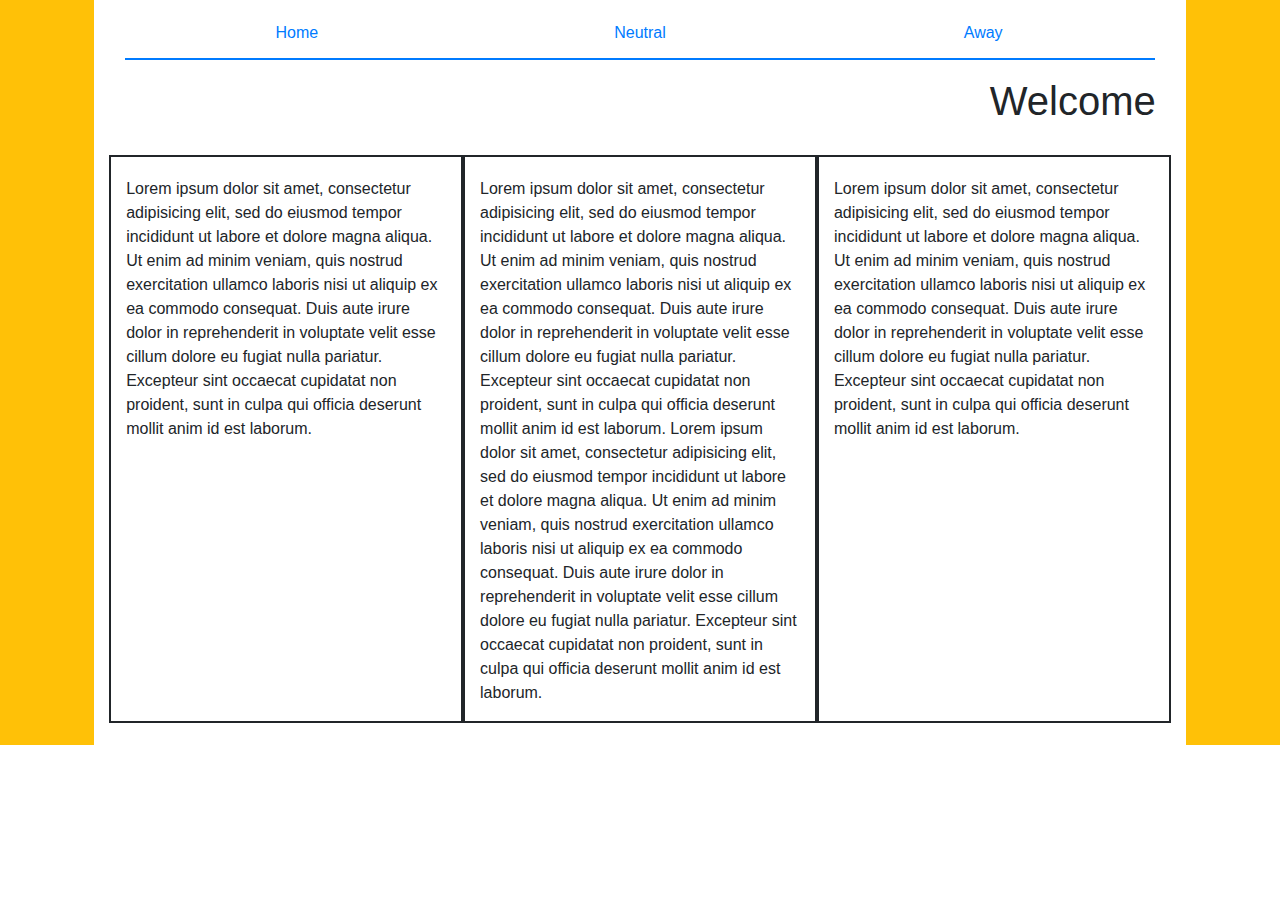
<file: 13feb2021.html>
<!DOCTYPE html>
<html lang="en">
<head>
<meta charset="utf-8">
<meta name="viewport" content="width=device-width, initial-scale=1">
<link rel="stylesheet" href="https://maxcdn.bootstrapcdn.com/bootstrap/4.5.0/css/bootstrap.min.css">
<script src="https://ajax.googleapis.com/ajax/libs/jquery/3.5.1/jquery.min.js"></script>
<script src="https://cdnjs.cloudflare.com/ajax/libs/popper.js/1.16.0/umd/popper.min.js"></script>
<script src="https://maxcdn.bootstrapcdn.com/bootstrap/4.5.0/js/bootstrap.min.js"></script>	
<link rel="stylesheet" type="text/css" href="13022021c.css">	
	<title>AllInOnE--TheKeyToWhateverPadlockYoullFind,Mayb</title>
</head>
<body>
<div class="row">	
	<div class="col-md-1 bg-warning"></div>
	<div class="col-md-10">
		<div id="navigator">
			<nav class="navbar navbar-expand">
				<a href="#" class="nav-link">Home</a>
				<a href="#" class="nav-link">Neutral</a>
				<a href="#" class="nav-link">Away</a>
			</nav>
		</div>
		<div id="body1">
			<div class="container-fluid">
				<h1 id="welcomemsg">Welcome</h1>
				<div class="row" id="row1">
					<div class="col-md" id="col1">
						<p id="row1col1txt">Lorem ipsum dolor sit amet, consectetur adipisicing elit, sed do eiusmod
						tempor incididunt ut labore et dolore magna aliqua. Ut enim ad minim veniam,
						quis nostrud exercitation ullamco laboris nisi ut aliquip ex ea commodo
						consequat. Duis aute irure dolor in reprehenderit in voluptate velit esse
						cillum dolore eu fugiat nulla pariatur. Excepteur sint occaecat cupidatat non
						proident, sunt in culpa qui officia deserunt mollit anim id est laborum.</p>
					</div>
					<div class="col-md" id="col2">
						<p id="row1col1txt">Lorem ipsum dolor sit amet, consectetur adipisicing elit, sed do eiusmod
						tempor incididunt ut labore et dolore magna aliqua. Ut enim ad minim veniam,
						quis nostrud exercitation ullamco laboris nisi ut aliquip ex ea commodo
						consequat. Duis aute irure dolor in reprehenderit in voluptate velit esse
						cillum dolore eu fugiat nulla pariatur. Excepteur sint occaecat cupidatat non
						proident, sunt in culpa qui officia deserunt mollit anim id est laborum. Lorem ipsum dolor sit amet, consectetur adipisicing elit, sed do eiusmod
						tempor incididunt ut labore et dolore magna aliqua. Ut enim ad minim veniam,
						quis nostrud exercitation ullamco laboris nisi ut aliquip ex ea commodo
						consequat. Duis aute irure dolor in reprehenderit in voluptate velit esse
						cillum dolore eu fugiat nulla pariatur. Excepteur sint occaecat cupidatat non
						proident, sunt in culpa qui officia deserunt mollit anim id est laborum.</p>
					</div>
					<div class="col-md" id="col3">
						<p id="row1col1txt">Lorem ipsum dolor sit amet, consectetur adipisicing elit, sed do eiusmod
						tempor incididunt ut labore et dolore magna aliqua. Ut enim ad minim veniam,
						quis nostrud exercitation ullamco laboris nisi ut aliquip ex ea commodo
						consequat. Duis aute irure dolor in reprehenderit in voluptate velit esse
						cillum dolore eu fugiat nulla pariatur. Excepteur sint occaecat cupidatat non
						proident, sunt in culpa qui officia deserunt mollit anim id est laborum.</p>
					</div>
				</div>
			</div>
		</div>
	</div>
	<div class="col-md-1 bg-warning"></div>	
</div>


</body>
</html>
</file>
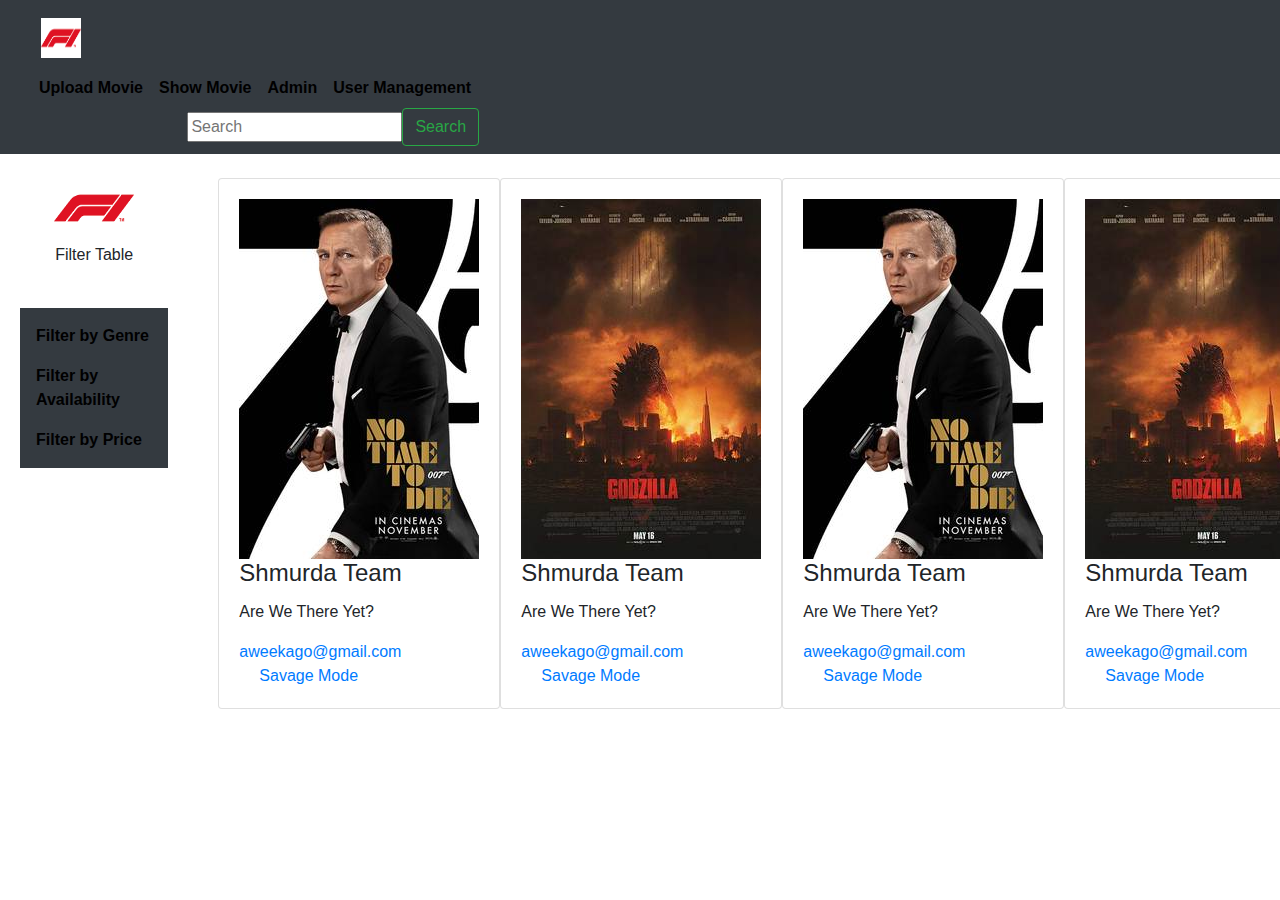
<file: home.html>
<!DOCTYPE html>
<html lang="en">
<head>
	<title>Bootstrap Refresh</title>

<meta charset="utf-8">
<meta name="viewport" content="width=device-width, initial-scale=1">
<link rel="stylesheet" href="https://maxcdn.bootstrapcdn.com/bootstrap/4.5.0/css/bootstrap.min.css">
<script src="https://ajax.googleapis.com/ajax/libs/jquery/3.5.1/jquery.min.js"></script>
<script src="https://cdnjs.cloudflare.com/ajax/libs/popper.js/1.16.0/umd/popper.min.js"></script>
<script src="https://maxcdn.bootstrapcdn.com/bootstrap/4.5.0/js/bootstrap.min.js"></script>	

<link rel="stylesheet" type="text/css" href="css/style.css">

</head>
<body>

<div class="container-fluid bg-dark">
	<nav class="navbar navbar-expand">
		
		<img src="images/f1logo.png" alt="Company Logo" width="40" height="40" style="margin:10px;">
		
		<ul class="navbar-nav" id="navigateul">
			<li class="navbar-item" id="navigate">
				<a href="home.html" class="nav-link" >Upload Movie</a>
			</li>
			<li class="navbar-item" id="navigate">
				<a href="public/showmovie.html" class="nav-link" >Show Movie</a>
			</li>
			<li class="navbar-item" id="navigate">
				<a href="#" class="nav-link" >Admin</a>
			</li>
			<li class="navbar-item" id="navigate">
				<a href="#" class="nav-link" >User Management</a>
			</li>
		</ul>

		<form class="form-inline" action="#" method="post" style="float:right;">
			<input type="form-control mr-sm-2" type="search" placeholder="Search" aria-label="Search">
			<button class="btn btn-outline-success my-2 my-sm-0" type="submit">Search</button>
		</form>
	</nav>
</div>

<br/>

<div class="row">

	<div class="col-sm-2" style="background-color:white;">
		
		<img src="images/f1logo.png" alt="Company Logo" width="80" height="60" style="margin-top:10px; margin: auto; display: block; ">

		<p style="text-align:center; font-size:16px; padding:5px;" class="lead">Filter Table</p>
			
			<!-- vertical navbar -->
		<nav style="margin:20px;" class="navbar bg-dark">

			<!-- link -->
			<ul class="navbar-nav">
				<li class="nav-item">
					<a href="#" class="nav-link">Filter by Genre</a>
				</li>
				<li class="nav-item">
					<a href="#" class="nav-link">Filter by Availability</a>
				</li>
				<li class="nav-item">
					<a href="#" class="nav-link">Filter by Price</a>
				</li>
			</ul>
		</nav>

	</div>

	<div class="col-sm-10">
		
		<!-- d-flex -->
	<div class="d-flex flex-row justify-content-space-around">
		<div style="margin:20px padding:10px;">
			<div class="card">
				<div class="card-body">
					<img src="images/notimetodie.jpg" style="margin:auto; display:block; width:80; height:80;">
					<h4 class="card-title">Shmurda Team</h4>
					<p class="card-text">Are We There Yet?</p>
					<a href="#" class="card-link">aweekago@gmail.com</a>
					<a href="#" class="card-link">Savage Mode</a>
				</div>
			</div>
		</div>
		<div style="margin:20px padding:10px;">
			<div class="card">
				<div class="card-body">
					<img src="images/godzilla.jpg" style="margin:auto; display:block; width:80; height:80;">
					<h4 class="card-title">Shmurda Team</h4>
					<p class="card-text">Are We There Yet?</p>
					<a href="#" class="card-link">aweekago@gmail.com</a>
					<a href="#" class="card-link">Savage Mode</a>
				</div>
			</div>
		</div>
		<div style="margin:20px padding:10px;">
			<div class="card">
				<div class="card-body">
					<img src="images/notimetodie.jpg" style="margin:auto; display:block; width:80; height:80;">
					<h4 class="card-title">Shmurda Team</h4>
					<p class="card-text">Are We There Yet?</p>
					<a href="#" class="card-link">aweekago@gmail.com</a>
					<a href="#" class="card-link">Savage Mode</a>
				</div>
			</div>
		</div>
		<div style="margin:20px padding:10px;">
			<div class="card">
				<div class="card-body">
					<img src="images/godzilla.jpg" style="margin:auto; display:block; width:80; height:80;">
					<h4 class="card-title">Shmurda Team</h4>
					<p class="card-text">Are We There Yet?</p>
					<a href="#" class="card-link">aweekago@gmail.com</a>
					<a href="#" class="card-link">Savage Mode</a>
				</div>
			</div>
		</div>
	</div>



	</div>

</div>







</body>
</html>
</file>
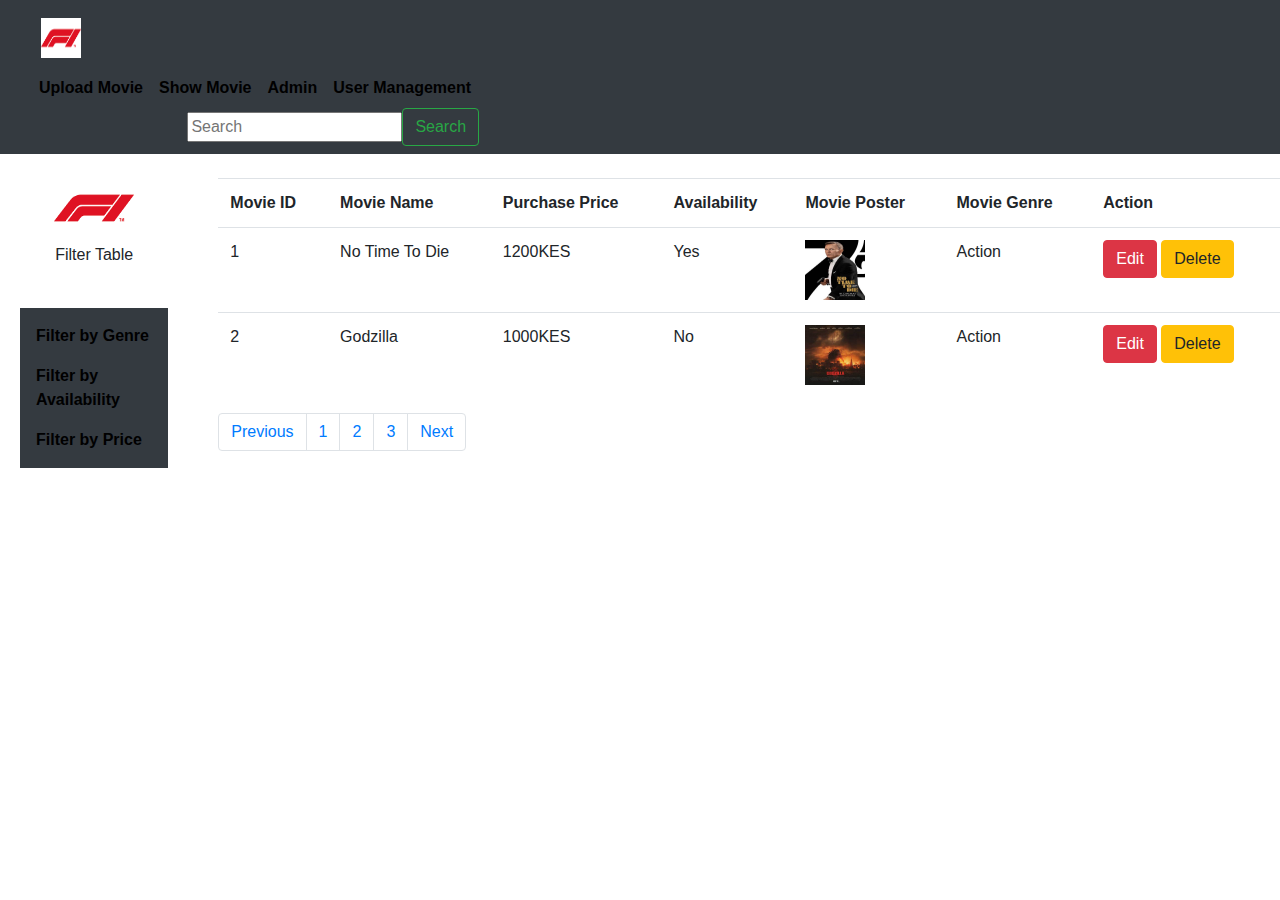
<file: public/showmovie.html>
<!DOCTYPE html>
<html lang="en">
<head>
	<title>Bootstrap Refresh</title>

<meta charset="utf-8">
<meta name="viewport" content="width=device-width, initial-scale=1">
<link rel="stylesheet" href="https://maxcdn.bootstrapcdn.com/bootstrap/4.5.0/css/bootstrap.min.css">
<script src="https://ajax.googleapis.com/ajax/libs/jquery/3.5.1/jquery.min.js"></script>
<script src="https://cdnjs.cloudflare.com/ajax/libs/popper.js/1.16.0/umd/popper.min.js"></script>
<script src="https://maxcdn.bootstrapcdn.com/bootstrap/4.5.0/js/bootstrap.min.js"></script>	

<link rel="stylesheet" type="text/css" href="../css/style.css">

</head>
<body>

<div class="container-fluid bg-dark">
	<nav class="navbar navbar-expand">
		
		<img src="../images/f1logo.png" alt="Company Logo" width="40" height="40" style="margin:10px;">
		
		<ul class="navbar-nav" id="navigateul">
			<li class="navbar-item" id="navigate">
				<a href="../home.html" class="nav-link" >Upload Movie</a>
			</li>
			<li class="navbar-item" id="navigate">
				<a href="showmovie.html" class="nav-link" >Show Movie</a>
			</li>
			<li class="navbar-item" id="navigate">
				<a href="#" class="nav-link" >Admin</a>
			</li>
			<li class="navbar-item" id="navigate">
				<a href="#" class="nav-link" >User Management</a>
			</li>
		</ul>

		<form class="form-inline" action="#" method="post" style="float:right;">
			<input type="form-control mr-sm-2" type="search" placeholder="Search" aria-label="Search">
			<button class="btn btn-outline-success my-2 my-sm-0" type="submit">Search</button>
		</form>
	</nav>
</div>

<br/>

<div class="row">

	<div class="col-sm-2" style="background-color:white;">
		
		<img src="../images/f1logo.png" alt="Company Logo" width="80" height="60" style="margin-top:10px; margin: auto; display: block; ">

		<p style="text-align:center; font-size:16px; padding:5px;" class="lead">Filter Table</p>
			
			<!-- vertical navbar -->
		<nav style="margin:20px;" class="navbar bg-dark">

			<!-- link -->
			<ul class="navbar-nav">
				<li class="nav-item">
					<a href="#" class="nav-link">Filter by Genre</a>
				</li>
				<li class="nav-item">
					<a href="#" class="nav-link">Filter by Availability</a>
				</li>
				<li class="nav-item">
					<a href="#" class="nav-link">Filter by Price</a>
				</li>
			</ul>
		</nav>

	</div>

	<div class="col-sm-10">
		
	<!-- movie table -->
	<table class="table table-hover">
		
	<tr>
		<th>Movie ID</th>
		<th>Movie Name</th>
		<th>Purchase Price</th>
		<th>Availability</th>
		<th>Movie Poster</th>
		<th>Movie Genre</th>
		<th colspan="2">Action</th>
	</tr>

	<tr>
		<td>1</td>
		<td>No Time To Die</td>
		<td>1200KES</td>
		<td>Yes</td>
		<td>
			<img src="../images/notimetodie.jpg" alt="No Time To Die" width="60" height="60">
		</td>
		<td>Action</td>
		<td>
			<button type="button" class="btn btn-danger">Edit</button>
			<button type="button" class="btn btn-warning">Delete</button>
		</td>

	</tr>

	<tr>
		<td>2</td>
		<td>Godzilla</td>
		<td>1000KES</td>
		<td>No</td>
		<td>
			<img src="../images/godzilla.jpg" alt="No Time To Die" width="60" height="60">
		</td>
		<td>Action</td>
		<td>
			<button type="button" class="btn btn-danger">Edit</button>
			<button type="button" class="btn btn-warning">Delete</button>
		</td>

	</tr>

	</table>


<!-- pagination -->
<ul class="pagination">
	<li class="page-item"><a href="#" class="page-link">Previous</a></li>
	<li class="page-item"><a href="#" class="page-link">1</a></li>
	<li class="page-item"><a href="#" class="page-link">2</a></li>
	<li class="page-item"><a href="#" class="page-link">3</a></li>
	<li class="page-item"><a href="#" class="page-link">Next</a></li>
</ul>





	</div>

</div>







</body>
</html>
</file>
<file: 13022021c.css>
* {
	box-sizing: border-box;
}




#navigator {}
.nav-link {
	width: 50%;
	text-align: center;
	border-bottom: 2px solid;
	padding-top: 0.8em;
	padding-bottom: 0.8em;
}
.nav-link:hover {
	color: #000;
	background-color: #2cf261;
	border-radius: 8px;
	border: none;
}



#body1 {}
#welcomemsg {
	text-align: right;
	margin-top: 9px;
}
#row1 {
	justify-content: stretch;
	padding-top: 1.4em;
	padding-bottom: 1.4em;
}
#col1 {
	/*background-color: #75687c;*/
	border: 2px solid;
}
#col2 {
	/*background-color: #f1ae2c;*/
	border: 2px solid;
}
#col3 {
	/*background-color: #6f98c5;*/
	border: 2px solid;
}
#row1col1txt {
	margin-top: 20px;
}
</file>
<file: css/style.css>
body {
	max-width: 1280px;
	margin: 0 auto !important;
}

.grid-container {
	display: grid;
	grid-template-areas :
	'header header header header header'
	'navigation body1 body1 body1 body1'
	'navigation body2 body2 body2 body2'
	'footer footer footer footer footer'
	'footer footer footer footer footer'
	;
}

#grid1 {
	grid-area: header;
	background-color: #cecece;
	/*padding: 20px;*/
}
#grid2 {
	grid-area: navigation;
	/*background-color: #6B2BB9;*/
	padding: 20px;
}
#grid3 {
	grid-area: body1;
	/*background-color: #C08E1C;*/
	padding: 20px;
}
#grid4 {
	grid-area: body2;
	background-color: #E7E983;
	padding: 20px;
}
#grid5 {
	grid-area: footer;
	background-color: #399D04;
	padding: 20px;
}


/*grid1*/
.navbar {
	display: inline-block;
	list-style-type: none;
	margin: auto;
}
.nav-item {}
.nav-link {
	color: #000;
	font-weight: 600;
}
.active {
	background-color: tomato;
	color: #fff;
	text-transform: uppercase;
}



/*grid2*/
#sidenav {
	text-align: center;
}



/*grid3*/
.card-img-top {
	margin: 5px;
}

#card1 {
	border: none;
}
#card2 {
	border: none;
}




/*grid4*/
#pindent::first-letter {
	font-size: 150%;
	font-weight: 700;
}





/*grid5*/
.sociallink {}
.sociallink:hover {
	text-decoration: none;
}
</file>
